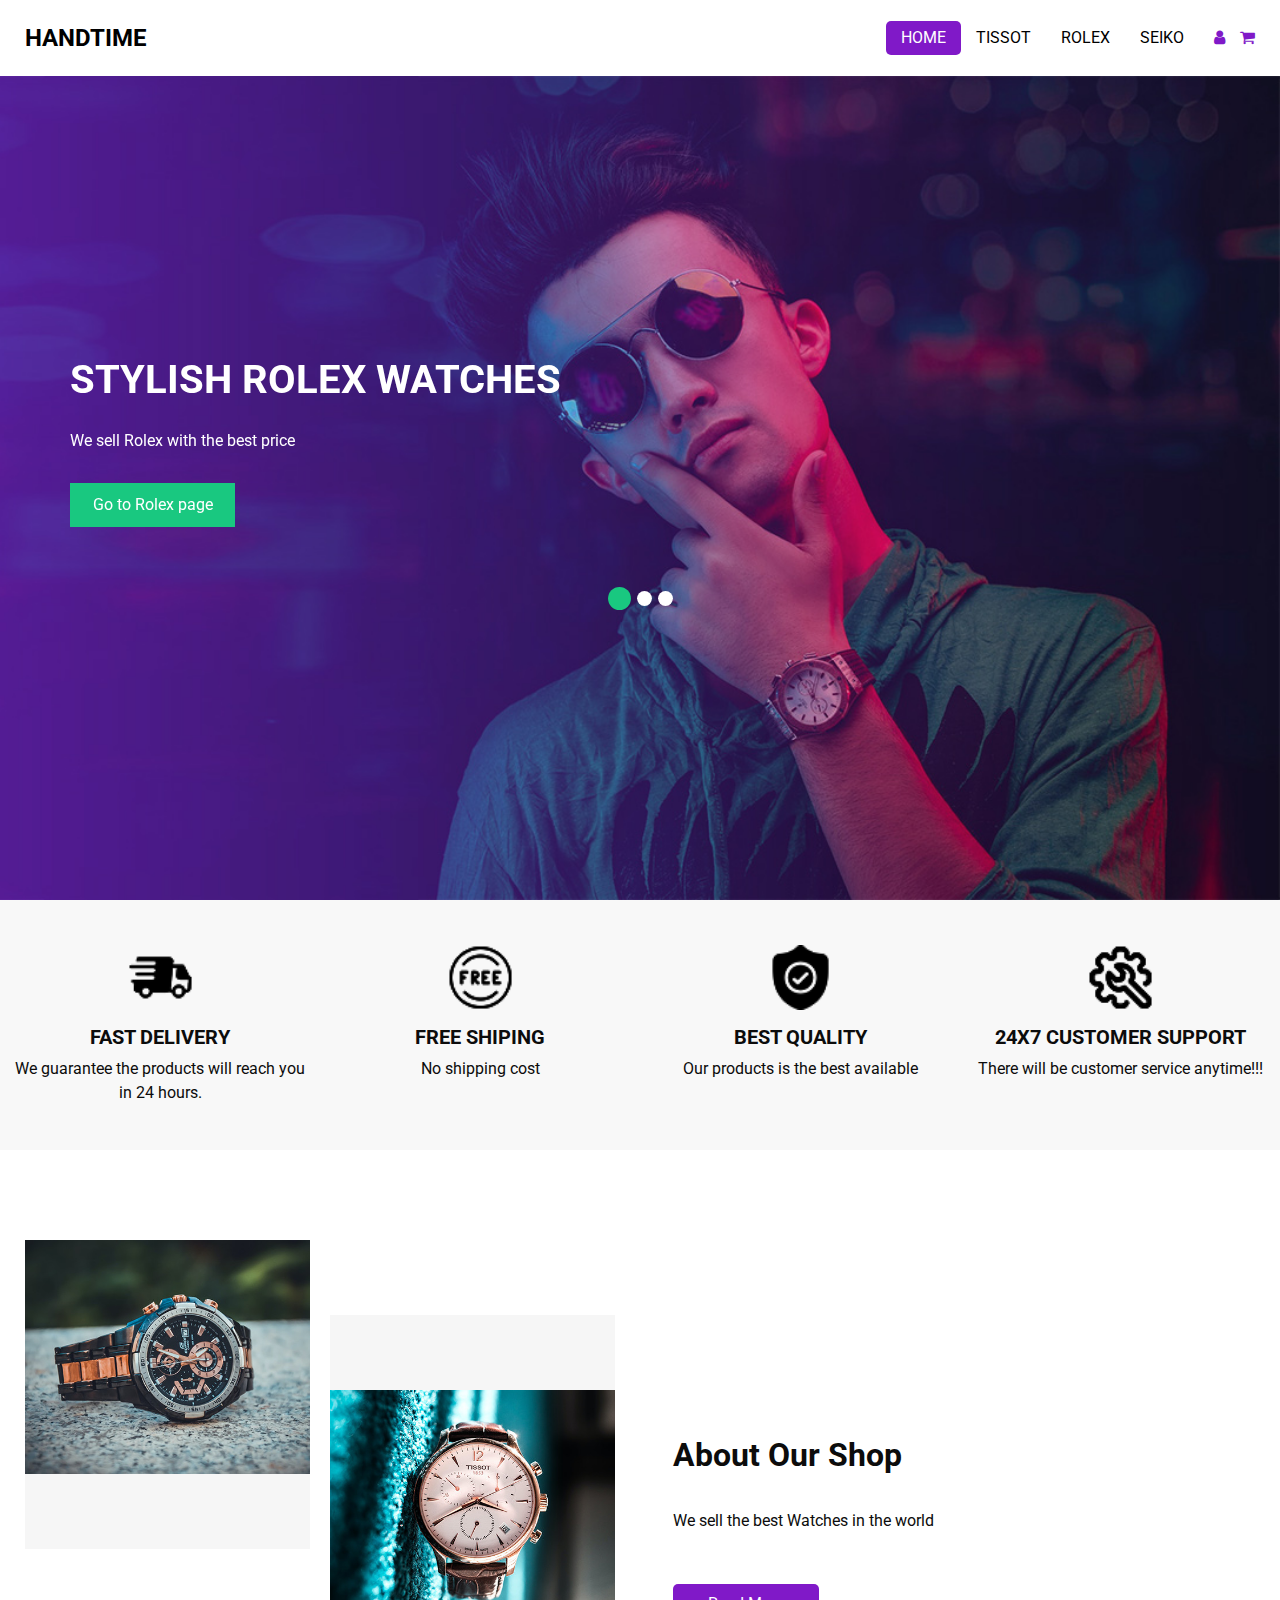
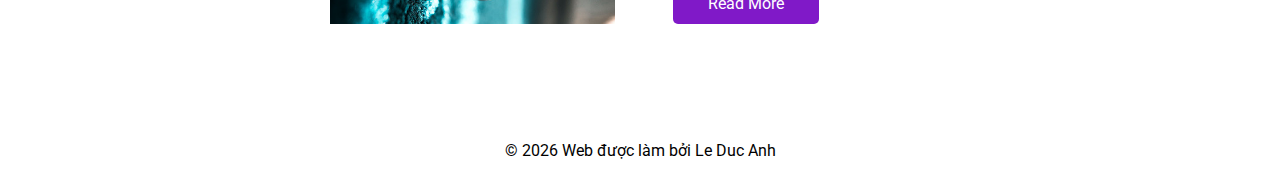
<file: index.html>
<!DOCTYPE html>
<html>

<head>
  <title>Home</title>
  <!-- Basic -->
  <meta charset="utf-8" />
  <meta http-equiv="X-UA-Compatible" content="IE=edge" />
  <!-- Mobile Metas -->
  <meta name="viewport" content="width=device-width, initial-scale=1, shrink-to-fit=no" />
  <!-- Site Metas -->
  <link rel="icon" href="images/fevicon/fevicon.png" type="image/gif" />
  <meta name="keywords" content="" />
  <meta name="description" content="" />
  <meta name="author" content="" />

  <title>HandTime</title>


  <!-- bootstrap core css -->
  <link rel="stylesheet" type="text/css" href="css/bootstrap.css" />

  <!-- fonts style -->
  <link href="https://fonts.googleapis.com/css2?family=Roboto:wght@400;500;700;900&display=swap" rel="stylesheet">

  <!-- font awesome style -->
  <link href="css/font-awesome.min.css" rel="stylesheet" />

  <!-- Custom styles for this template -->
  <link href="css/style.css" rel="stylesheet" />
  <!-- responsive style -->
  <link href="css/responsive.css" rel="stylesheet" />

</head>

<body>

  <div class="hero_area">
    <!-- header section strats -->
    <header class="header_section">
      <div class="container-fluid">
        <nav class="navbar navbar-expand-lg custom_nav-container ">
          <a class="navbar-brand" href="index.html">
            <span>
              HandTime
            </span>
          </a>

          <button class="navbar-toggler" type="button" data-toggle="collapse" data-target="#navbarSupportedContent" aria-controls="navbarSupportedContent" aria-expanded="false" aria-label="Toggle navigation">
            <span class=""> </span>
          </button>

          <div class="collapse navbar-collapse" id="navbarSupportedContent">
            <ul class="navbar-nav  ">
              <li class="nav-item active">
                <a class="nav-link" href="index.html">Home <span class="sr-only">(current)</span></a>
              </li>
              <li class="nav-item">
                <a class="nav-link" href="tissot.html"> Tissot</a>
              </li>
              <li class="nav-item">
                <a class="nav-link" href="rolex.html">Rolex</a>
              </li>
              <li class="nav-item">
                <a class="nav-link" href="seiko.html">Seiko</a>
              </li>
             
            </ul>
            <div class="user_optio_box">
              <a href="">
                <i class="fa fa-user" aria-hidden="true"></i>
              </a>
              <a href="">
                <i class="fa fa-shopping-cart" aria-hidden="true"></i>
              </a>
            </div>
          </div>
        </nav>
      </div>
    </header>
    <!-- end header section -->
    <!-- slider section -->
    <section class="slider_section ">
      <div class="slider_bg_box">
        <img src="images/slider-bg.jpg" alt="">
      </div>
      <div id="customCarousel1" class="carousel slide" data-ride="carousel">
        <div class="carousel-inner">
          <div class="carousel-item active">
            <div class="container ">
              <div class="row">
                <div class="col-md-7">
                  <div class="detail-box">
                    <h1>
                      Stylish Rolex Watches
                    </h1>
                    <p>
                      We sell Rolex with the best price
                    </p>
                    <div class="btn-box">
                      <a href="rolex.html" class="btn1">
                        Go to Rolex page
                      </a>
                      
                    </div>
                  </div>
                </div>
              </div>
            </div>
          </div>
          <div class="carousel-item">
            <div class="container ">
              <div class="row">
                <div class="col-md-7">
                  <div class="detail-box">
                    <h1>
                      Stylish Tissot Watches
                    </h1>
                    <p>
                      We sell Tissot with the best price

                    </p>
                    <div class="btn-box">
                      <a href="tissot.html" class="btn1">
                        Go to Tissot page
                      </a>
                     
                    </div>
                  </div>
                </div>
              </div>
            </div>
          </div>
          <div class="carousel-item">
            <div class="container ">
              <div class="row">
                <div class="col-md-7">
                  <div class="detail-box">
                    <h1>
                      Stylish Seiko Watches
                    </h1>
                    <p>
                      We sell Seiko with the best price
                    </p>
                    <div class="btn-box">
                      <a href="seiko.html" class="btn1">
                        Go to Seiko page
                      </a>
                      
                    </div>
                  </div>
                </div>
              </div>
            </div>
          </div>
          <div class="carousel-item">
            <div class="container ">
              <div class="row">
                <div class="col-md-7">
                  <div class="detail-box">
                    <h1>
                      Stylish Watches
                    </h1>
                    <p>
                      Lorem ipsum, dolor sit amet consectetur adipisicing elit. Minus quidem maiores perspiciatis, illo maxime voluptatem a itaque suscipit.
                    </p>
                    <div class="btn-box">
                      <a href="" class="btn1">
                        Contact Us
                      </a>
                      <a href="" class="btn2">
                        About Us
                      </a>
                    </div>
                  </div>
                </div>
              </div>
            </div>
          </div>
          <div class="carousel-item">
            <div class="container ">
              <div class="row">
                <div class="col-md-7">
                  <div class="detail-box">
                    <h1>
                      Stylish Watches
                    </h1>
                    <p>
                      Lorem ipsum, dolor sit amet consectetur adipisicing elit. Minus quidem maiores perspiciatis, illo maxime voluptatem a itaque suscipit.
                    </p>
                    <div class="btn-box">
                      <a href="" class="btn1">
                        Contact Us
                      </a>
                      <a href="" class="btn2">
                        About Us
                      </a>
                    </div>
                  </div>
                </div>
              </div>
            </div>
          </div>
        </div>
        <ol class="carousel-indicators">
          <li data-target="#customCarousel1" data-slide-to="0" class="active"></li>
          <li data-target="#customCarousel1" data-slide-to="1"></li>
          <li data-target="#customCarousel1" data-slide-to="2"></li>
          
          
        </ol>
      </div>

    </section>
    <!-- end slider section -->
  </div>


  <!-- service section -->

  <section class="service_section">
    <div class="container-fluid">
      <div class="row">
        <div class="col-md-6 col-lg-3">
          <div class="box ">
            <div class="img-box">
              <img src="images/feature-1.png" alt="">
            </div>
            <div class="detail-box">
              <h5>
                Fast Delivery
              </h5>
              <p>
                We guarantee the products will reach you in 24 hours.
              </p>
            </div>
          </div>
        </div>
        <div class="col-md-6 col-lg-3">
          <div class="box ">
            <div class="img-box">
              <img src="images/feature-2.png" alt="">
            </div>
            <div class="detail-box">
              <h5>
                Free Shiping
              </h5>
              <p>
                No shipping cost 
              </p>
            </div>
          </div>
        </div>
        <div class="col-md-6 col-lg-3">
          <div class="box ">
            <div class="img-box">
              <img src="images/feature-3.png" alt="">
            </div>
            <div class="detail-box">
              <h5>
                Best Quality
              </h5>
              <p>
                Our products is the best available
              </p>
            </div>
          </div>
        </div>
        <div class="col-md-6 col-lg-3">
          <div class="box ">
            <div class="img-box">
              <img src="images/feature-4.png" alt="">
            </div>
            <div class="detail-box">
              <h5>
                24x7 Customer support
              </h5>
              <p>
                There will be customer service anytime!!!
              </p>
            </div>
          </div>
        </div>
      </div>
    </div>
  </section>

  <!-- end service section -->


  <!-- about section -->

  <section class="about_section layout_padding">
    <div class="container-fluid">
      <div class="row">
        <div class="col-md-6">
          <div class="img_container">
            <div class="img-box b1">
              <img src="images/a-1.jpg" alt="">
            </div>
            <div class="img-box b2">
              <img src="images/a-2.jpg" alt="">
            </div>
          </div>
        </div>
        <div class="col-md-6">
          <div class="detail-box">
            <h2>
              About Our Shop
            </h2>
            <p>
              We sell the best Watches in the world
            </p>
            <a href="">
              Read More
            </a>
          </div>
        </div>
      </div>
    </div>
  </section>
  <!-- end about section -->


  

 
  

  <!-- footer section -->
  <section class="footer_section">
    <div class="container">
      <p>
        &copy; <span id="displayYear"></span> Web được làm bởi
        <a href="https://www.facebook.com/leduc.anh.9862273">Le Duc Anh</a>
      </p>
    </div>
  </section>
  <!-- footer section -->

  <!-- jQery -->
  <script type="text/javascript" src="js/jquery-3.4.1.min.js"></script>
  <!-- popper js -->
  <script src="https://cdn.jsdelivr.net/npm/popper.js@1.16.0/dist/umd/popper.min.js" integrity="sha384-Q6E9RHvbIyZFJoft+2mJbHaEWldlvI9IOYy5n3zV9zzTtmI3UksdQRVvoxMfooAo" crossorigin="anonymous">
  </script>
  <!-- bootstrap js -->
  <script type="text/javascript" src="js/bootstrap.js"></script>
  <!-- custom js -->
  <script type="text/javascript" src="js/custom.js"></script>
  <!-- Google Map -->
  </script>
  <!-- End Google Map -->

</body>

</html>
</file>
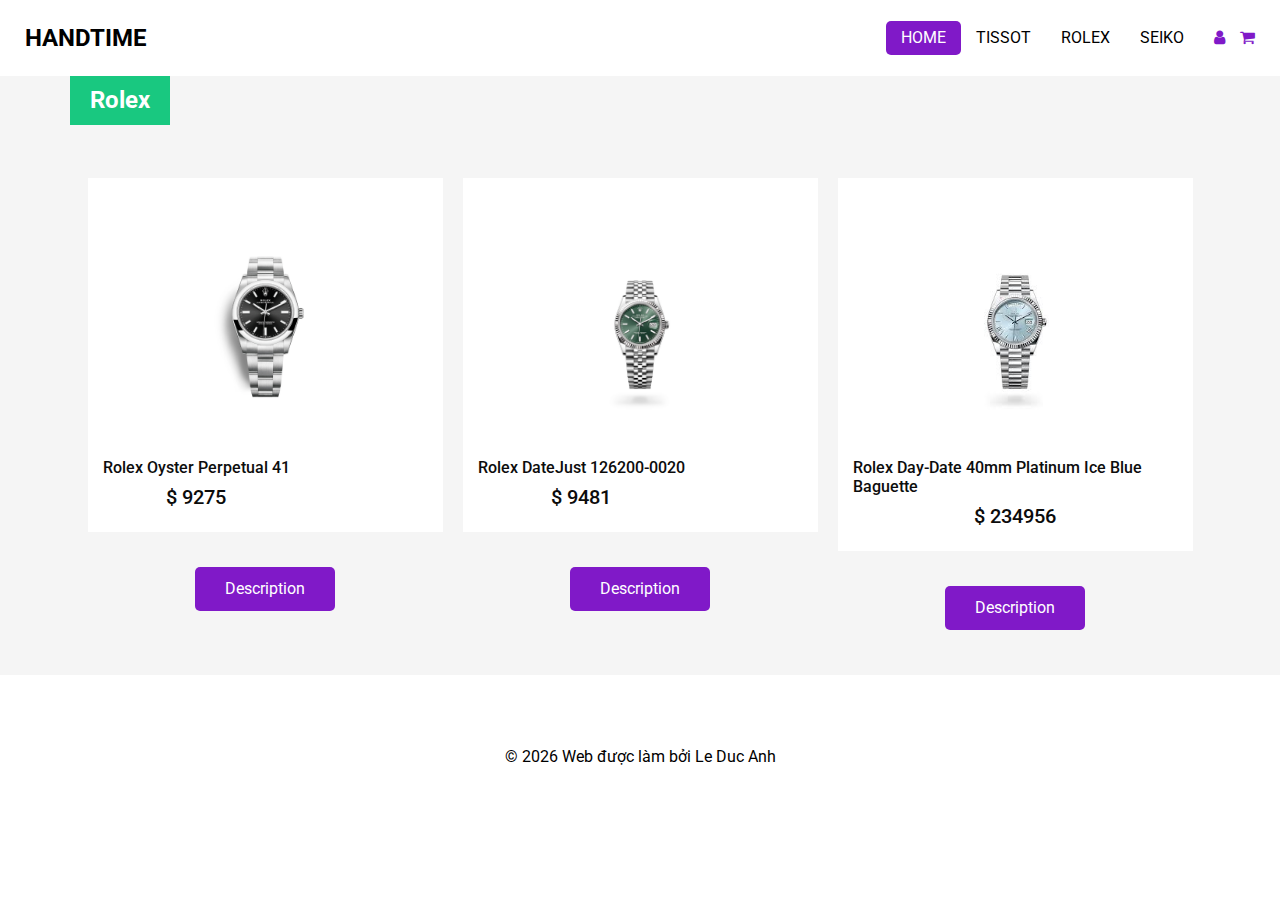
<file: rolex.html>
<!DOCTYPE html>
<html>

<head>
  <title>Rolex</title>
  <!-- Basic -->
  <meta charset="utf-8" />
  <meta http-equiv="X-UA-Compatible" content="IE=edge" />
  <!-- Mobile Metas -->
  <meta name="viewport" content="width=device-width, initial-scale=1, shrink-to-fit=no" />
  <!-- Site Metas -->
  <link rel="icon" href="images/fevicon/fevicon.png" type="image/gif" />
  <meta name="keywords" content="" />
  <meta name="description" content="" />
  <meta name="author" content="" />

  <title>HandTime</title>


  <!-- bootstrap core css -->
  <link rel="stylesheet" type="text/css" href="css/bootstrap.css" />

  <!-- fonts style -->
  <link href="https://fonts.googleapis.com/css2?family=Roboto:wght@400;500;700;900&display=swap" rel="stylesheet">

  <!-- font awesome style -->
  <link href="css/font-awesome.min.css" rel="stylesheet" />

  <!-- Custom styles for this template -->
  <link href="css/style.css" rel="stylesheet" />
  <!-- responsive style -->
  <link href="css/responsive.css" rel="stylesheet" />

</head>

<body class="sub_page">

  <div class="hero_area">
   <!-- header section strats -->
   <header class="header_section">
    <div class="container-fluid">
      <nav class="navbar navbar-expand-lg custom_nav-container ">
        <a class="navbar-brand" href="index.html">
          <span>
            HandTime
          </span>
        </a>

        <button class="navbar-toggler" type="button" data-toggle="collapse" data-target="#navbarSupportedContent" aria-controls="navbarSupportedContent" aria-expanded="false" aria-label="Toggle navigation">
          <span class=""> </span>
        </button>

        <div class="collapse navbar-collapse" id="navbarSupportedContent">
          <ul class="navbar-nav  ">
            <li class="nav-item active">
              <a class="nav-link" href="index.html">Home <span class="sr-only">(current)</span></a>
            </li>
            <li class="nav-item">
              <a class="nav-link" href="tissot.html"> Tissot</a>
            </li>
            <li class="nav-item">
              <a class="nav-link" href="rolex.html">Rolex</a>
            </li>
            <li class="nav-item">
              <a class="nav-link" href="seiko.html">Seiko</a>
            </li>
           
          </ul>
          <div class="user_optio_box">
            <a href="">
              <i class="fa fa-user" aria-hidden="true"></i>
            </a>
            <a href="">
              <i class="fa fa-shopping-cart" aria-hidden="true"></i>
            </a>
          </div>
        </div>
      </nav>
    </div>
  </header>
  <!-- end header section -->

  <!-- product section -->

  <section class="product_section ">
    <div class="container">
      <div class="product_heading">
        <h2>
          Rolex
        </h2>
      </div>
      <div class="product_container">
        <div class="box">
          <div class="box-content">
            <div class="img-box">
              <img src="images/watches/r1.jpg" alt="">
            </div>
            <div class="detail-box">
              <div class="text">
                <h6>
                  Rolex Oyster Perpetual 41
                </h6>
                <h5>
                  <span>$</span> 9275
                </h5>
              </div>
             
            </div>
          </div>
          <div class="btn-box">
            <a href="r11.html">
              Description
            </a>
          </div>
        </div>
        <div class="box">
          <div class="box-content">
            <div class="img-box">
              <img src="images/watches/r2.png" alt="">
            </div>
            <div class="detail-box">
              <div class="text">
                <h6>
                  Rolex DateJust 126200-0020
                </h6>
                <h5>
                  <span>$</span> 9481
                </h5>
              </div>
            
            </div>
          </div>
          <div class="btn-box">
            <a href="r12.html">
              Description
            </a>
          </div>
        </div>
        <div class="box">
          <div class="box-content">
            <div class="img-box">
              <img src="images/watches/r3.jpg" alt="">
            </div>
            <div class="detail-box">
              <div class="text">
                <h6>
                  Rolex Day-Date 40mm Platinum Ice Blue Baguette
                </h6>
                <h5>
                  <span>$</span> 234956
                </h5>
              </div>
           
            </div>
          </div>
          <div class="btn-box">
            <a href="r13.html">
              Description
            </a>
          </div>
        </div>
      </div>
    </div>
  </section>

  <!-- end product section -->


  
  
  

  <!-- footer section -->
  <section class="footer_section">
    <div class="container">
      <p>
        &copy; <span id="displayYear"></span> Web được làm bởi
        <a href="https://www.facebook.com/leduc.anh.9862273">Le Duc Anh</a>
      </p>
    </div>
  </section>
  <!-- footer section -->

  <!-- jQery -->
  <script type="text/javascript" src="js/jquery-3.4.1.min.js"></script>
  <!-- popper js -->
  <script src="https://cdn.jsdelivr.net/npm/popper.js@1.16.0/dist/umd/popper.min.js" integrity="sha384-Q6E9RHvbIyZFJoft+2mJbHaEWldlvI9IOYy5n3zV9zzTtmI3UksdQRVvoxMfooAo" crossorigin="anonymous">
  </script>
  <!-- bootstrap js -->
  <script type="text/javascript" src="js/bootstrap.js"></script>
  <!-- custom js -->
  <script type="text/javascript" src="js/custom.js"></script>
 

</body>

</html>
</file>
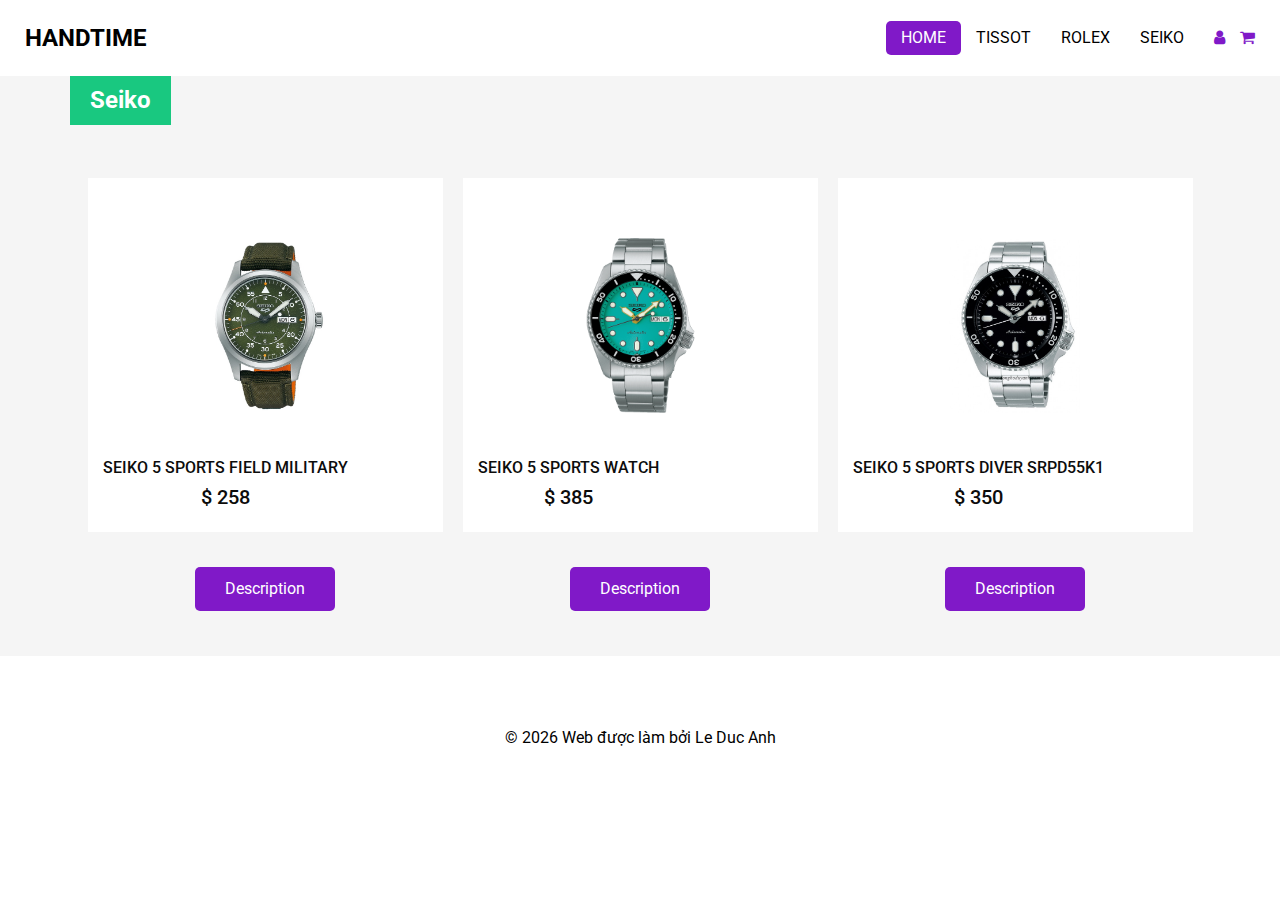
<file: seiko.html>
<!DOCTYPE html>
<html>

<head>
    <title>Seiko</title>
  <!-- Basic -->
  <meta charset="utf-8" />
  <meta http-equiv="X-UA-Compatible" content="IE=edge" />
  <!-- Mobile Metas -->
  <meta name="viewport" content="width=device-width, initial-scale=1, shrink-to-fit=no" />
  <!-- Site Metas -->
  <link rel="icon" href="images/fevicon/fevicon.png" type="image/gif" />
  <meta name="keywords" content="" />
  <meta name="description" content="" />
  <meta name="author" content="" />

  <title>HandTime</title>


  <!-- bootstrap core css -->
  <link rel="stylesheet" type="text/css" href="css/bootstrap.css" />

  <!-- fonts style -->
  <link href="https://fonts.googleapis.com/css2?family=Roboto:wght@400;500;700;900&display=swap" rel="stylesheet">

  <!-- font awesome style -->
  <link href="css/font-awesome.min.css" rel="stylesheet" />

  <!-- Custom styles for this template -->
  <link href="css/style.css" rel="stylesheet" />
  <!-- responsive style -->
  <link href="css/responsive.css" rel="stylesheet" />

</head>

<body class="sub_page">

  <div class="hero_area">
     <!-- header section strats -->
     <header class="header_section">
        <div class="container-fluid">
          <nav class="navbar navbar-expand-lg custom_nav-container ">
            <a class="navbar-brand" href="index.html">
              <span>
                HandTime
              </span>
            </a>
  
            <button class="navbar-toggler" type="button" data-toggle="collapse" data-target="#navbarSupportedContent" aria-controls="navbarSupportedContent" aria-expanded="false" aria-label="Toggle navigation">
              <span class=""> </span>
            </button>
  
            <div class="collapse navbar-collapse" id="navbarSupportedContent">
              <ul class="navbar-nav  ">
                <li class="nav-item active">
                  <a class="nav-link" href="index.html">Home <span class="sr-only">(current)</span></a>
                </li>
                <li class="nav-item">
                  <a class="nav-link" href="tissot.html"> Tissot</a>
                </li>
                <li class="nav-item">
                  <a class="nav-link" href="rolex.html">Rolex</a>
                </li>
                <li class="nav-item">
                  <a class="nav-link" href="seiko.html">Seiko</a>
                </li>
               
              </ul>
              <div class="user_optio_box">
                <a href="">
                  <i class="fa fa-user" aria-hidden="true"></i>
                </a>
                <a href="">
                  <i class="fa fa-shopping-cart" aria-hidden="true"></i>
                </a>
              </div>
            </div>
          </nav>
        </div>
      </header>
      <!-- end header section -->

  <!-- product section -->

  <section class="product_section ">
    <div class="container">
      <div class="product_heading">
        <h2>
          Seiko
        </h2>
      </div>
      <div class="product_container">
        <div class="box">
          <div class="box-content">
            <div class="img-box">
              <img src="images/watches/s1.jpg" alt="">
            </div>
            <div class="detail-box">
              <div class="text">
                <h6>
                    SEIKO 5 SPORTS FIELD MILITARY
                </h6>
                <h5>
                  <span>$</span> 258
                </h5>
              </div>
             
            </div>
          </div>
          <div class="btn-box">
            <a href="s11.html">
              Description
            </a>
          </div>
        </div>
        <div class="box">
          <div class="box-content">
            <div class="img-box">
              <img src="images/watches/s2.jpg" alt="">
            </div>
            <div class="detail-box">
              <div class="text">
                <h6>
                    SEIKO 5 SPORTS WATCH
                </h6>
                <h5>
                  <span>$</span> 385
                </h5>
              </div>
            
            </div>
          </div>
          <div class="btn-box">
            <a href="s12.html">
              Description
            </a>
          </div>
        </div>
        <div class="box">
          <div class="box-content">
            <div class="img-box">
              <img src="images/watches/s3.jpg" alt="">
            </div>
            <div class="detail-box">
              <div class="text">
                <h6>
                SEIKO 5 SPORTS DIVER SRPD55K1
                </h6>
                <h5>
                  <span>$</span> 350
                </h5>
              </div>
           
            </div>
          </div>
          <div class="btn-box">
            <a href="s13.html">
              Description
            </a>
          </div>
        </div>
      </div>
    </div>
  </section>

  <!-- end product section -->


  
  
  

  <!-- footer section -->
  <section class="footer_section">
    <div class="container">
      <p>
        &copy; <span id="displayYear"></span> Web được làm bởi
        <a href="https://www.facebook.com/leduc.anh.9862273">Le Duc Anh</a>
      </p>
    </div>
  </section>
  <!-- footer section -->

  <!-- jQery -->
  <script type="text/javascript" src="js/jquery-3.4.1.min.js"></script>
  <!-- popper js -->
  <script src="https://cdn.jsdelivr.net/npm/popper.js@1.16.0/dist/umd/popper.min.js" integrity="sha384-Q6E9RHvbIyZFJoft+2mJbHaEWldlvI9IOYy5n3zV9zzTtmI3UksdQRVvoxMfooAo" crossorigin="anonymous">
  </script>
  <!-- bootstrap js -->
  <script type="text/javascript" src="js/bootstrap.js"></script>
  <!-- custom js -->
  <script type="text/javascript" src="js/custom.js"></script>
 

</body>

</html>
</file>
<file: css/style.css>
body {
  font-family: "Roboto", sans-serif;
  color: #0c0c0c;
  background-color: #ffffff;
  overflow-x: hidden;
}

.layout_padding {
  padding: 90px 0;
}

.layout_padding2 {
  padding: 75px 0;
}

.layout_padding2-top {
  padding-top: 75px;
}

.layout_padding2-bottom {
  padding-bottom: 75px;
}

.layout_padding-top {
  padding-top: 90px;
}

.layout_padding-bottom {
  padding-bottom: 90px;
}

.heading_container {
  display: -webkit-box;
  display: -ms-flexbox;
  display: flex;
  -webkit-box-orient: vertical;
  -webkit-box-direction: normal;
      -ms-flex-direction: column;
          flex-direction: column;
  -webkit-box-align: start;
      -ms-flex-align: start;
          align-items: flex-start;
}

.heading_container h2 {
  position: relative;
  font-weight: bold;
}

.heading_container h2 span {
  color: #8019c8;
}

.heading_container.heading_center {
  -webkit-box-align: center;
      -ms-flex-align: center;
          align-items: center;
  text-align: center;
}

a,
a:hover,
a:focus {
  text-decoration: none;
}

a:hover,
a:focus {
  color: initial;
}

.btn,
.btn:focus {
  outline: none !important;
  -webkit-box-shadow: none;
          box-shadow: none;
}

/*header section*/
.hero_area {
  position: relative;
  min-height: 100vh;
  display: -webkit-box;
  display: -ms-flexbox;
  display: flex;
  -webkit-box-orient: vertical;
  -webkit-box-direction: normal;
      -ms-flex-direction: column;
          flex-direction: column;
}

.sub_page .hero_area {
  min-height: auto;
}

.sub_page .header_section {
  margin-top: 0;
  -webkit-box-shadow: 0 0 10px 0 rgba(0, 0, 0, 0.25);
          box-shadow: 0 0 10px 0 rgba(0, 0, 0, 0.25);
}

.header_section .container-fluid {
  padding-right: 25px;
  padding-left: 25px;
}

.navbar-brand span {
  font-weight: bold;
  color: #000000;
  font-size: 24px;
  text-transform: uppercase;
}

.custom_nav-container {
  padding: 15px 0;
}

.custom_nav-container .navbar-nav {
  margin: auto;
}

.custom_nav-container .navbar-nav .nav-item .nav-link {
  padding: 5px 25px;
  color: #000000;
  text-align: center;
  text-transform: uppercase;
  border-radius: 5px;
  -webkit-transition: all 0.3s;
  transition: all 0.3s;
}

.custom_nav-container .navbar-nav .nav-item:hover .nav-link, .custom_nav-container .navbar-nav .nav-item.active .nav-link {
  color: #ffffff;
  background-color: #8019c8;
}

.custom_nav-container .nav_search-btn {
  width: 35px;
  height: 35px;
  padding: 0;
  border: none;
  color: #000000;
}

.custom_nav-container .nav_search-btn:hover {
  color: #000000;
}

.custom_nav-container .navbar-toggler {
  outline: none;
}

.custom_nav-container .navbar-toggler {
  padding: 0;
  width: 37px;
  height: 42px;
  -webkit-transition: all 0.3s;
  transition: all 0.3s;
}

.custom_nav-container .navbar-toggler span {
  display: block;
  width: 35px;
  height: 4px;
  background-color: #000000;
  margin: 7px 0;
  -webkit-transition: all 0.3s;
  transition: all 0.3s;
  position: relative;
  border-radius: 5px;
  transition: all 0.3s;
}

.custom_nav-container .navbar-toggler span::before, .custom_nav-container .navbar-toggler span::after {
  content: "";
  position: absolute;
  left: 0;
  height: 100%;
  width: 100%;
  background-color: #000000;
  top: -10px;
  border-radius: 5px;
  -webkit-transition: all 0.3s;
  transition: all 0.3s;
}

.custom_nav-container .navbar-toggler span::after {
  top: 10px;
}

.custom_nav-container .navbar-toggler[aria-expanded="true"] {
  -webkit-transform: rotate(360deg);
          transform: rotate(360deg);
}

.custom_nav-container .navbar-toggler[aria-expanded="true"] span {
  -webkit-transform: rotate(45deg);
          transform: rotate(45deg);
}

.custom_nav-container .navbar-toggler[aria-expanded="true"] span::before, .custom_nav-container .navbar-toggler[aria-expanded="true"] span::after {
  -webkit-transform: rotate(90deg);
          transform: rotate(90deg);
  top: 0;
}

.custom_nav-container .navbar-toggler[aria-expanded="true"] .s-1 {
  -webkit-transform: rotate(45deg);
          transform: rotate(45deg);
  margin: 0;
  margin-bottom: -4px;
}

.custom_nav-container .navbar-toggler[aria-expanded="true"] .s-2 {
  display: none;
}

.custom_nav-container .navbar-toggler[aria-expanded="true"] .s-3 {
  -webkit-transform: rotate(-45deg);
          transform: rotate(-45deg);
  margin: 0;
  margin-top: -4px;
}

.custom_nav-container .navbar-toggler[aria-expanded="false"] .s-1,
.custom_nav-container .navbar-toggler[aria-expanded="false"] .s-2,
.custom_nav-container .navbar-toggler[aria-expanded="false"] .s-3 {
  -webkit-transform: none;
          transform: none;
}

.user_optio_box {
  display: -webkit-box;
  display: -ms-flexbox;
  display: flex;
}

.user_optio_box a {
  margin-left: 15px;
  color: #8019c8;
}

/*end header section*/
/* slider section */
.slider_section {
  -webkit-box-flex: 1;
      -ms-flex: 1;
          flex: 1;
  display: -webkit-box;
  display: -ms-flexbox;
  display: flex;
  -webkit-box-align: center;
      -ms-flex-align: center;
          align-items: center;
  position: relative;
}

.slider_section .row {
  -webkit-box-align: center;
      -ms-flex-align: center;
          align-items: center;
}

.slider_section #customCarousel1 {
  width: 100%;
  position: unset;
}

.slider_section .detail-box {
  color: #ffffff;
}

.slider_section .detail-box h1 {
  font-weight: bold;
  text-transform: uppercase;
  margin-bottom: 0;
}

.slider_section .detail-box p {
  margin: 25px 0;
}

.slider_section .detail-box .btn-box {
  display: -webkit-box;
  display: -ms-flexbox;
  display: flex;
  margin: 0 -5px;
}

.slider_section .detail-box .btn-box a {
  margin: 5px;
  text-align: center;
  width: 165px;
}

.slider_section .detail-box .btn-box .btn1 {
  display: inline-block;
  padding: 10px 15px;
  background-color: #19c880;
  color: #ffffff;
  border-radius: 0;
  -webkit-transition: all 0.3s;
  transition: all 0.3s;
  border: none;
}

.slider_section .detail-box .btn-box .btn1:hover {
  background-color: #118454;
}

.slider_section .detail-box .btn-box .btn2 {
  display: inline-block;
  padding: 10px 15px;
  background-color: #8019c8;
  color: #ffffff;
  border-radius: 0;
  -webkit-transition: all 0.3s;
  transition: all 0.3s;
  border: none;
}

.slider_section .detail-box .btn-box .btn2:hover {
  background-color: #541184;
}

.slider_section .img-box img {
  width: 100%;
}

.slider_section .carousel-indicators {
  position: unset;
  margin: 0;
  -webkit-box-pack: center;
      -ms-flex-pack: center;
          justify-content: center;
  -webkit-box-align: center;
      -ms-flex-align: center;
          align-items: center;
  margin-top: 45px;
}

.slider_section .carousel-indicators li {
  background-color: #ffffff;
  width: 15px;
  height: 15px;
  border-radius: 100%;
  opacity: 1;
}

.slider_section .carousel-indicators li.active {
  width: 23px;
  height: 23px;
  background-color: #19c880;
}

.slider_bg_box {
  position: absolute;
  width: 100%;
  height: 100%;
  z-index: -1;
  display: -webkit-box;
  display: -ms-flexbox;
  display: flex;
  -webkit-box-pack: end;
      -ms-flex-pack: end;
          justify-content: flex-end;
  -webkit-box-align: center;
      -ms-flex-align: center;
          align-items: center;
  overflow: hidden;
}

.slider_bg_box img {
  height: 100%;
}

.service_section {
  position: relative;
  background-color: #f8f8f8;
}

.service_section .heading_container h2 {
  text-transform: none;
}

.service_section .box {
  margin: 45px 0;
  text-align: center;
}

.service_section .box .img-box {
  height: 65px;
}

.service_section .box .img-box img {
  height: 100%;
  -webkit-filter: brightness(0);
          filter: brightness(0);
  -webkit-transition: all 0.3s;
  transition: all 0.3s;
}

.service_section .box .detail-box {
  margin-top: 15px;
}

.service_section .box .detail-box h5 {
  font-weight: bold;
  text-transform: uppercase;
}

.service_section .box .detail-box a {
  color: #19c880;
  font-weight: 600;
}

.service_section .box .detail-box a:hover {
  color: #8019c8;
}

.service_section .box:hover .img-box img {
  -webkit-filter: brightness(1);
          filter: brightness(1);
}

.about_section {
  position: relative;
}

.about_section .row {
  -webkit-box-align: end;
      -ms-flex-align: end;
          align-items: flex-end;
}

.about_section .img_container {
  display: -webkit-box;
  display: -ms-flexbox;
  display: flex;
  -webkit-box-flex: 1.2;
      -ms-flex: 1.2;
          flex: 1.2;
  -webkit-box-align: start;
      -ms-flex-align: start;
          align-items: flex-start;
}

.about_section .img_container .img-box {
  position: relative;
  margin: 0 10px;
  -webkit-box-flex: 1;
      -ms-flex: 1;
          flex: 1;
}

.about_section .img_container .img-box img {
  width: 100%;
  position: relative;
  z-index: 2;
}

.about_section .img_container .img-box::before {
  content: "";
  position: absolute;
  top: 0;
  left: 0;
  width: 100%;
  height: 100%;
  background-color: #f6f6f6;
}

.about_section .img_container .img-box.b1::before {
  -webkit-transform: translateY(75px);
          transform: translateY(75px);
}

.about_section .img_container .img-box.b2 {
  margin-top: 150px;
}

.about_section .img_container .img-box.b2::before {
  -webkit-transform: translateY(-75px);
          transform: translateY(-75px);
}

.about_section .detail-box {
  -webkit-box-flex: 1;
      -ms-flex: 1;
          flex: 1;
  padding-left: 3%;
  padding-right: 10%;
}

.about_section .detail-box h2 {
  font-weight: bold;
}

.about_section .detail-box p {
  margin-top: 35px;
}

.about_section .detail-box a {
  display: inline-block;
  padding: 8px 35px;
  background-color: #8019c8;
  color: #ffffff;
  border-radius: 5px;
  -webkit-transition: all 0.3s;
  transition: all 0.3s;
  border: none;
  margin-top: 35px;
}

.about_section .detail-box a:hover {
  background-color: #541184;
}

.product_section {
  background-color: #f5f5f5;
  margin-bottom: 45px;
}

.product_section .product_heading {
  display: -webkit-box;
  display: -ms-flexbox;
  display: flex;
  margin-bottom: 45px;
}

.product_section .product_heading h2 {
  padding: 10px 20px;
  background-color: #19c880;
  color: #ffffff;
  font-weight: bold;
  font-size: 24px;
}

.product_section .product_container {
  display: -webkit-box;
  display: -ms-flexbox;
  display: flex;
  -ms-flex-wrap: wrap;
      flex-wrap: wrap;
  -webkit-box-pack: center;
      -ms-flex-pack: center;
          justify-content: center;
  margin: 0 -10px;
}

.product_section .product_container .box {
  width: 355px;
  display: -webkit-box;
  display: -ms-flexbox;
  display: flex;
  -webkit-box-orient: vertical;
  -webkit-box-direction: normal;
      -ms-flex-direction: column;
          flex-direction: column;
  -webkit-box-align: center;
      -ms-flex-align: center;
          align-items: center;
  margin: 0 10px 45px 10px;
}

.product_section .product_container .box .box-content {
  background-color: #ffffff;
  width: 100%;
  display: -webkit-box;
  display: -ms-flexbox;
  display: flex;
  -webkit-box-orient: vertical;
  -webkit-box-direction: normal;
      -ms-flex-direction: column;
          flex-direction: column;
  -webkit-box-align: center;
      -ms-flex-align: center;
          align-items: center;
  padding: 15px;
}

.product_section .product_container .box .box-content .img-box {
  margin: 45px 0;
}

.product_section .product_container .box .box-content .img-box img {
  height: 175px;
}

.product_section .product_container .box .box-content .detail-box {
  display: -webkit-box;
  display: -ms-flexbox;
  display: flex;
  width: 100%;
  -webkit-box-pack: justify;
      -ms-flex-pack: justify;
          justify-content: space-between;
}

.product_section .product_container .box .box-content .detail-box .text,
.product_section .product_container .box .box-content .detail-box .like {
  display: -webkit-box;
  display: -ms-flexbox;
  display: flex;
  -webkit-box-orient: vertical;
  -webkit-box-direction: normal;
      -ms-flex-direction: column;
          flex-direction: column;
  -webkit-box-align: center;
      -ms-flex-align: center;
          align-items: center;
}

.product_section .product_container .box .box-content .detail-box .star_container {
  color: #e2ba1b;
}

.product_section .product_container .box .btn-box {
  display: -webkit-box;
  display: -ms-flexbox;
  display: flex;
  -webkit-box-pack: center;
      -ms-flex-pack: center;
          justify-content: center;
  margin-top: 35px;
}

.product_section .product_container .box .btn-box a {
  display: inline-block;
  padding: 10px 30px;
  background-color: #8019c8;
  color: #ffffff;
  border-radius: 5px;
  -webkit-transition: all 0.3s;
  transition: all 0.3s;
  border: none;
}

.product_section .product_container .box .btn-box a:hover {
  background-color: #541184;
}

.client_section .box {
  display: -webkit-box;
  display: -ms-flexbox;
  display: flex;
  -webkit-box-align: center;
      -ms-flex-align: center;
          align-items: center;
  margin: 45px 0;
}

.client_section .box .img-box {
  width: 125px;
  height: 125px;
  min-width: 125px;
  border-radius: 100%;
  overflow: hidden;
  margin-right: -65px;
  position: relative;
  border: 5px solid #19c880;
}

.client_section .box .img-box img {
  width: 100%;
}

.client_section .box .client_info {
  display: -webkit-box;
  display: -ms-flexbox;
  display: flex;
  -webkit-box-pack: justify;
      -ms-flex-pack: justify;
          justify-content: space-between;
}

.client_section .box .client_info .client_name h5 {
  font-weight: bold;
  color: #8019c8;
  margin-bottom: 0;
  text-transform: uppercase;
}

.client_section .box .client_info .client_name h6 {
  margin-bottom: 0;
  color: #19c880;
  font-weight: normal;
  font-size: 14px;
  text-transform: uppercase;
}

.client_section .box .client_info i {
  font-size: 24px;
  color: #8019c8;
}

.client_section .box p {
  margin-top: 25px;
}

.client_section .box .detail-box {
  background-color: #ffffff;
  padding: 45px 45px 45px 85px;
  -webkit-box-shadow: 0 0 5px 0 rgba(0, 0, 0, 0.2);
          box-shadow: 0 0 5px 0 rgba(0, 0, 0, 0.2);
}

.client_section .carousel-indicators {
  position: unset;
  margin: 0;
  -webkit-box-pack: center;
      -ms-flex-pack: center;
          justify-content: center;
  -webkit-box-align: center;
      -ms-flex-align: center;
          align-items: center;
  margin-top: 45px;
}

.client_section .carousel-indicators li {
  background-color: #8019c8;
  width: 10px;
  height: 10px;
  border-radius: 100%;
  opacity: 1;
}

.client_section .carousel-indicators li.active {
  width: 20px;
  height: 20px;
  background-color: #19c880;
}

.contact_section {
  position: relative;
}

.contact_section .heading_container {
  margin-bottom: 25px;
}

.contact_section .heading_container h2 {
  text-transform: uppercase;
}

.contact_section .form_container {
  margin-right: 15px;
}

.contact_section .form_container input {
  width: 100%;
  border: none;
  height: 50px;
  margin-bottom: 25px;
  padding-left: 15px;
  outline: none;
  color: #101010;
  -webkit-box-shadow: 0 0 25px 0 rgba(0, 0, 0, 0.15);
          box-shadow: 0 0 25px 0 rgba(0, 0, 0, 0.15);
}

.contact_section .form_container input::-webkit-input-placeholder {
  color: #444;
}

.contact_section .form_container input:-ms-input-placeholder {
  color: #444;
}

.contact_section .form_container input::-ms-input-placeholder {
  color: #444;
}

.contact_section .form_container input::placeholder {
  color: #444;
}

.contact_section .form_container input.message-box {
  height: 120px;
}

.contact_section .form_container button {
  border: none;
  text-transform: uppercase;
  display: inline-block;
  padding: 12px 55px;
  background-color: #8019c8;
  color: #ffffff;
  border-radius: 5px;
  -webkit-transition: all 0.3s;
  transition: all 0.3s;
  border: none;
}

.contact_section .form_container button:hover {
  background-color: #541184;
}

.contact_section .map_container {
  height: 450px;
  overflow: hidden;
  display: -webkit-box;
  display: -ms-flexbox;
  display: flex;
  -webkit-box-align: stretch;
      -ms-flex-align: stretch;
          align-items: stretch;
  padding: 0;
}

.contact_section .map_container .map {
  height: 100%;
  -webkit-box-flex: 1;
      -ms-flex: 1;
          flex: 1;
}

.contact_section .map_container .map #googleMap {
  height: 100%;
}

.info_section {
  background-color: #0f1521;
  color: #ffffff;
}

.info_section .info_logo {
  width: 80%;
  margin: 0 auto 45px auto;
  padding-bottom: 10px;
  text-align: center;
  border-bottom: 1px solid #ffffff;
}

.info_section .info_logo h2 {
  text-transform: uppercase;
  font-weight: bold;
}

.info_section h5 {
  margin-bottom: 25px;
  font-size: 24px;
}

.info_section .info_insta .insta_container img {
  height: 45px;
}

.info_section .info_insta .insta_container .insta-box {
  margin: 5px;
  display: -webkit-box;
  display: -ms-flexbox;
  display: flex;
  -webkit-box-pack: center;
      -ms-flex-pack: center;
          justify-content: center;
  -webkit-box-align: center;
      -ms-flex-align: center;
          align-items: center;
  background-color: #ffffff;
  padding: 15px;
}

.info_section .info_contact .img-box {
  width: 35px;
  display: -webkit-box;
  display: -ms-flexbox;
  display: flex;
  -webkit-box-pack: center;
      -ms-flex-pack: center;
          justify-content: center;
}

.info_section .info_contact p {
  margin: 0;
}

.info_section .info_contact > div {
  display: -webkit-box;
  display: -ms-flexbox;
  display: flex;
  -webkit-box-align: center;
      -ms-flex-align: center;
          align-items: center;
  margin: 20px 0;
}

.info_section .info_contact > div img {
  height: auto;
  margin-right: 12px;
}

.info_section .info_form form input {
  outline: none;
  width: 100%;
  padding: 7px 10px;
}

.info_section .info_form form button {
  display: inline-block;
  padding: 8px 30px;
  background-color: #8019c8;
  color: #ffffff;
  border-radius: 0;
  -webkit-transition: all 0.3s;
  transition: all 0.3s;
  border: none;
  margin-top: 15px;
  text-transform: uppercase;
  font-size: 15px;
}

.info_section .info_form form button:hover {
  background-color: #541184;
}

.info_section .info_form .social_box {
  margin-top: 35px;
  width: 100%;
  display: -webkit-box;
  display: -ms-flexbox;
  display: flex;
}

.info_section .info_form .social_box a {
  margin-right: 25px;
}

/* footer section*/
.footer_section {
  position: relative;
  background-color: #ffffff;
  text-align: center;
}

.footer_section p {
  color: #000000;
  padding: 25px 0;
  margin: 0;
}

.footer_section p a {
  color: inherit;
}
/*# sourceMappingURL=style.css.map */
</file>
<file: css/responsive.css>
@media (max-width: 1300px) {

  .custom_nav-container .navbar-nav {
    margin: 0;
    margin-left: auto;
    align-items: center;
  }

  .custom_nav-container .navbar-nav .nav-item .nav-link {
    padding: 5px 15px;
  }
}

@media (max-width: 1120px) {}

@media (max-width: 992px) {
  .hero_area {
    min-height: auto;
  }

  .custom_nav-container .navbar-nav {
    padding-top: 15px;
  }

  .user_optio_box {
    flex-direction: column;
    align-items: center;
  }

  .user_optio_box a {
    margin: 5px;
  }

  .header_section .header_top .contact_nav a span {
    display: none;
  }

  .custom_nav-container .navbar-nav .nav-item .nav-link {
    padding: 5px 25px;
    margin: 5px 0;
  }

  .slider_section {
    padding: 75px 0;
  }

}

@media (max-width: 768px) {
  .about_section .detail-box {
    margin-top: 45px;
  }



  .info_section .row>div {
    margin-bottom: 35px;
  }

  .contact_section .form_container {
    margin-bottom: 45px;
  }
}

@media (max-width: 576px) {
  .about_section .img_container .img-box.b2 {
    margin-top: 115px;
  }

  .about_section .img_container .img-box.b2::before {
    transform: translateY(-45px);
  }

  .about_section .img_container .img-box.b1::before {
    transform: translateY(45px);
  }

  .client_section .box {
    flex-direction: column;
    align-items: center;
  }

  .client_section .box .detail-box {
    padding: 85px 45px 45px 45px;

  }

  .client_section .box .img-box {
    margin-right: 0;
    margin-bottom: -65px;
  }
}

@media (max-width: 480px) {}

@media (max-width: 420px) {}

@media (max-width: 376px) {}

@media (min-width: 1200px) {
  .container {
    max-width: 1170px;
  }
}
</file>
